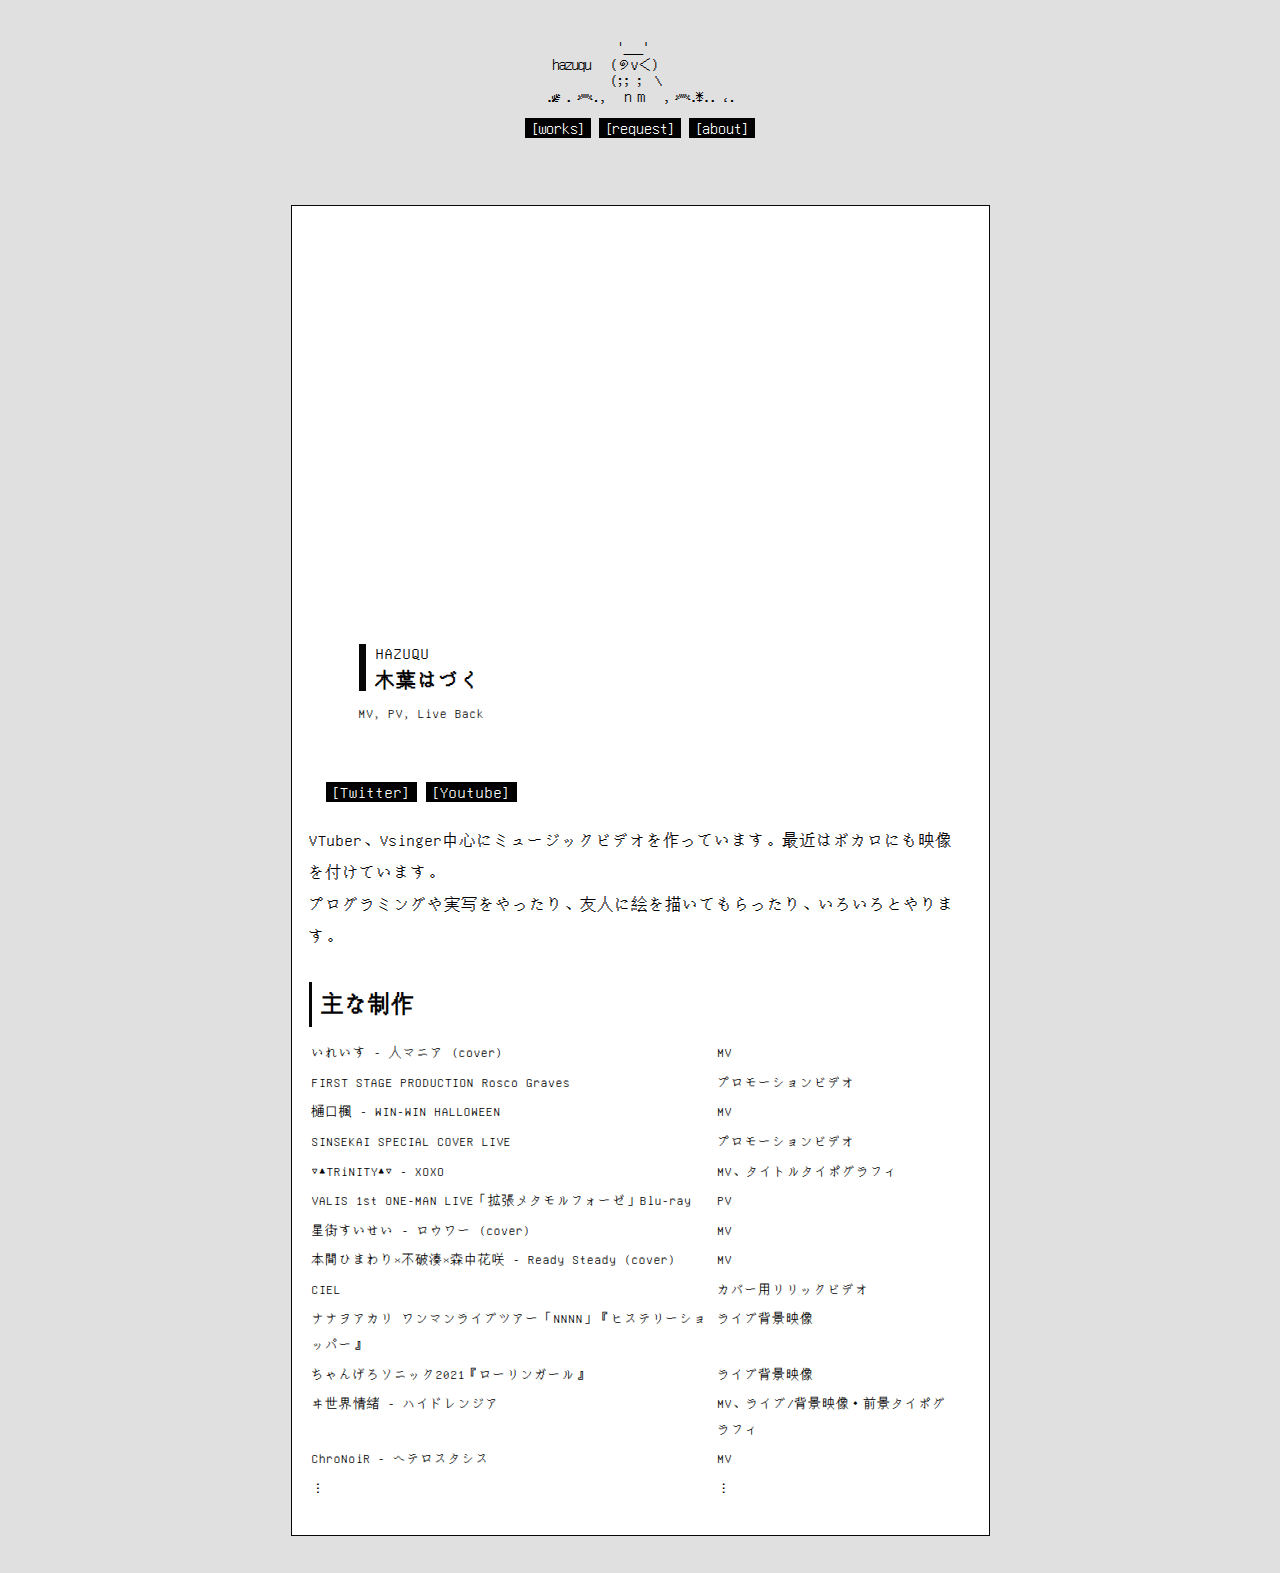
<file: about.html>
<!DOCTYPE html>
<html lang="ja">

<head>
    <meta charset="utf-8">
    <link rel="stylesheet" href="style.css">
    <meta name="description" content="映像をしています🎞">
    <title>木葉はづく 🦉 私について</title>
    <meta name="twitter:card" content="summary" />
    <meta name="twitter:title" content="木葉はづく Portfolio" />
    <meta name="twitter:description" content="映像をしています🎞" />
    <meta name="twitter:image" content="https://hazuqu.github.io/icon.jpg" />
    <meta name="viewport" content="width=device-width,initial-scale=1">
    <link rel="icon" type="image/x-icon" href="favicon.ico">
    <link rel="preconnect" href="https://fonts.googleapis.com">
    <link rel="preconnect" href="https://fonts.gstatic.com" crossorigin>
    <link href="https://fonts.googleapis.com/css2?family=Sawarabi+Gothic&display=swap" rel="stylesheet">
</head>

<body>
    <header>
        <div style="margin:40px 0;">
            <div style="font-family: 'Unifont'; width:fit-content; margin: 0 auto; text-align: left; line-height: 1.0em; letter-spacing:-0.1em">
                &nbsp;&nbsp;&nbsp;&nbsp;&nbsp;&nbsp;&nbsp;&nbsp;&nbsp;&nbsp;&nbsp;'___'<br>
                &nbsp;hazuqu&nbsp;&nbsp;&nbsp;(୭v＜)<br>
                &nbsp;&nbsp;&nbsp;&nbsp;&nbsp;&nbsp;&nbsp;&nbsp;&nbsp;&nbsp;(;;&nbsp;;&nbsp;&nbsp;\<br>
                .⸙&nbsp;.&nbsp;෴.,&nbsp;&nbsp;&nbsp;n m&nbsp;&nbsp;&nbsp;,&nbsp;෴.⚵..&nbsp;⸲.
            </div>
        <ul>
            <a href="works.html">
                <li class="botan bold">works</li>
            </a>
            <a href="request.html">
                <li class="botan">request</li>
            </a>
            <a href="about.html">
                <li class="botan">about</li>
            </a>
        </ul>
    </div>
    </header>
    <div class="page">
        <div class="box texts">
            <div class="youtube">
                <iframe src="https://www.youtube.com/embed/mFxWdEf7z3s?loop=1&playlist=mFxWdEf7z3s&controls=1"
                    title="YouTube video player" frameborder="0" allow="autoplay; encrypted-media"
                    allowfullscreen></iframe>
            </div>
            <div class="profCard">
                <div class="name">
                    HAZUQU<br>
                    <h5>木葉はづく<h5>
                </div>

                <p class="tags">MV, PV, Live Back</p>
            </div>
            <ul style="padding-left: 17px;">
                <a href="https://twitter.com/HAZUQU">
                    <li class="botan">Twitter</li>
                </a>
                <a href="https://youtube.com/playlist?list=PLxZ7R-HAwPeOob8qWX81nsFZ2a5HxjX51">
                    <li class="botan">Youtube</li>
                </a>
            </ul>
            VTuber、Vsinger中心にミュージックビデオを作っています。最近はボカロにも映像を付けています。<br>
            プログラミングや実写をやったり、友人に絵を描いてもらったり、いろいろとやります。
            <h1>主な制作</h1>
            <table class="history">
                <tr>
                    <td>いれいす - 人マニア (cover)</td>
                    <td>MV</td>
                </tr>
                <tr>
                    <td>FIRST STAGE PRODUCTION Rosco Graves</td>
                    <td>プロモーションビデオ</td>
                </tr>
                <tr>
                    <td>樋口楓 - WIN-WIN HALLOWEEN</td>
                    <td>MV</td>
                </tr>
                <tr>
                    <td>SINSEKAI SPECIAL COVER LIVE</td>
                    <td>プロモーションビデオ</td>
                </tr>
                <tr>
                    <td>▽▲TRiNITY▲▽ - XOXO</td>
                    <td>MV、タイトルタイポグラフィ</td>
                </tr>
                <tr>
                    <td>VALIS 1st ONE-MAN LIVE「拡張メタモルフォーゼ」Blu-ray</td>
                    <td>PV</td>
                </tr>
                <tr>
                    <td>星街すいせい - ロウワー (cover)</td>
                    <td>MV</td>
                </tr>
                <tr>
                    <td>本間ひまわり×不破湊×森中花咲 - Ready Steady (cover)</td>
                    <td>MV</td>
                </tr>
                <tr>
                    <td>CIEL</td>
                    <td>カバー用リリックビデオ</td>
                </tr>
                <tr>
                    <td>ナナヲアカリ ワンマンライブツアー「NNNN」『ヒステリーショッパー』</td>
                    <td>ライブ背景映像</td>
                </tr>
                <tr>
                    <td>ちゃんげろソニック2021『ローリンガール』</td>
                    <td>ライブ背景映像</td>
                </tr>
                <tr>
                    <td>ヰ世界情緒 - ハイドレンジア</td>
                    <td>MV、ライブ/背景映像・前景タイポグラフィ</td>
                </tr>
                <tr>
                    <td>ChroNoiR - ヘテロスタシス</td>
                    <td>MV</td>
                </tr>
                <tr>
                    <td>︙</td>
                    <td>︙</td>
                </tr>
            </table>
        </div>
    </div>
</body>

</html>
</file>
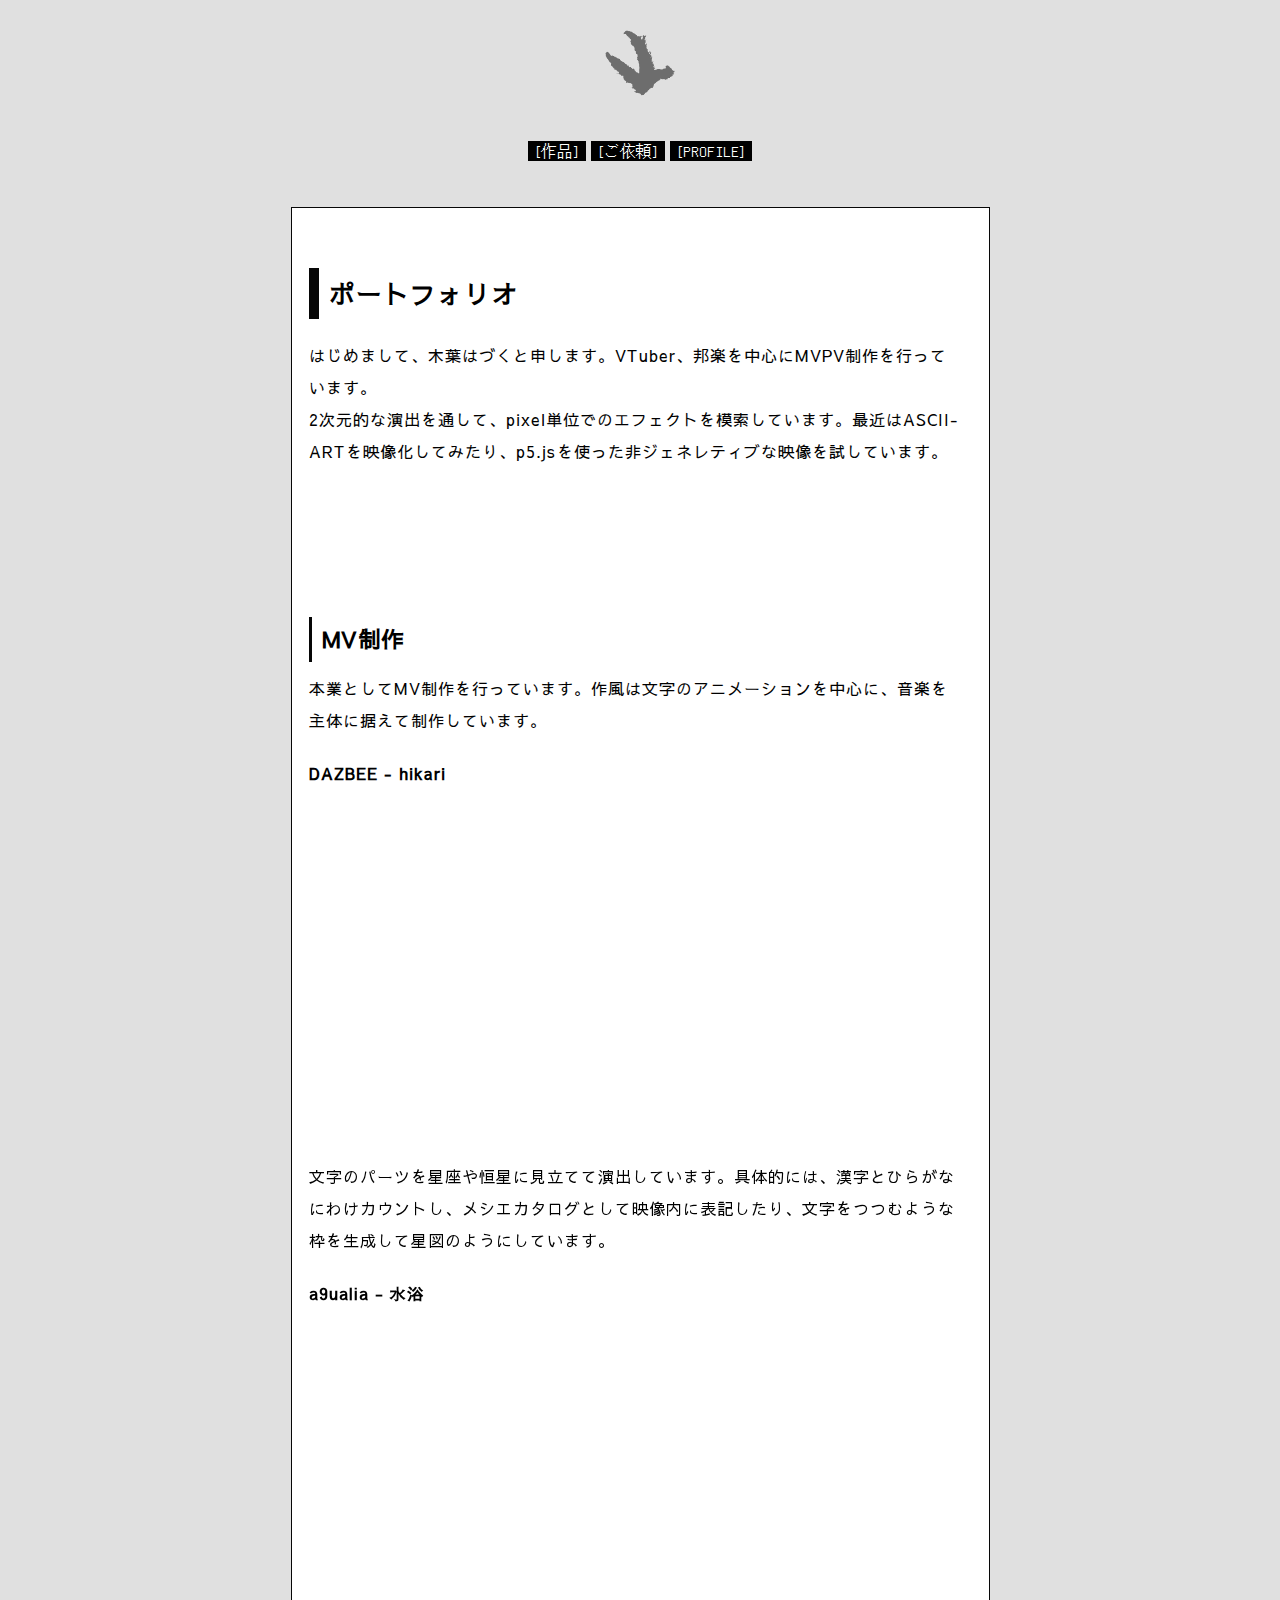
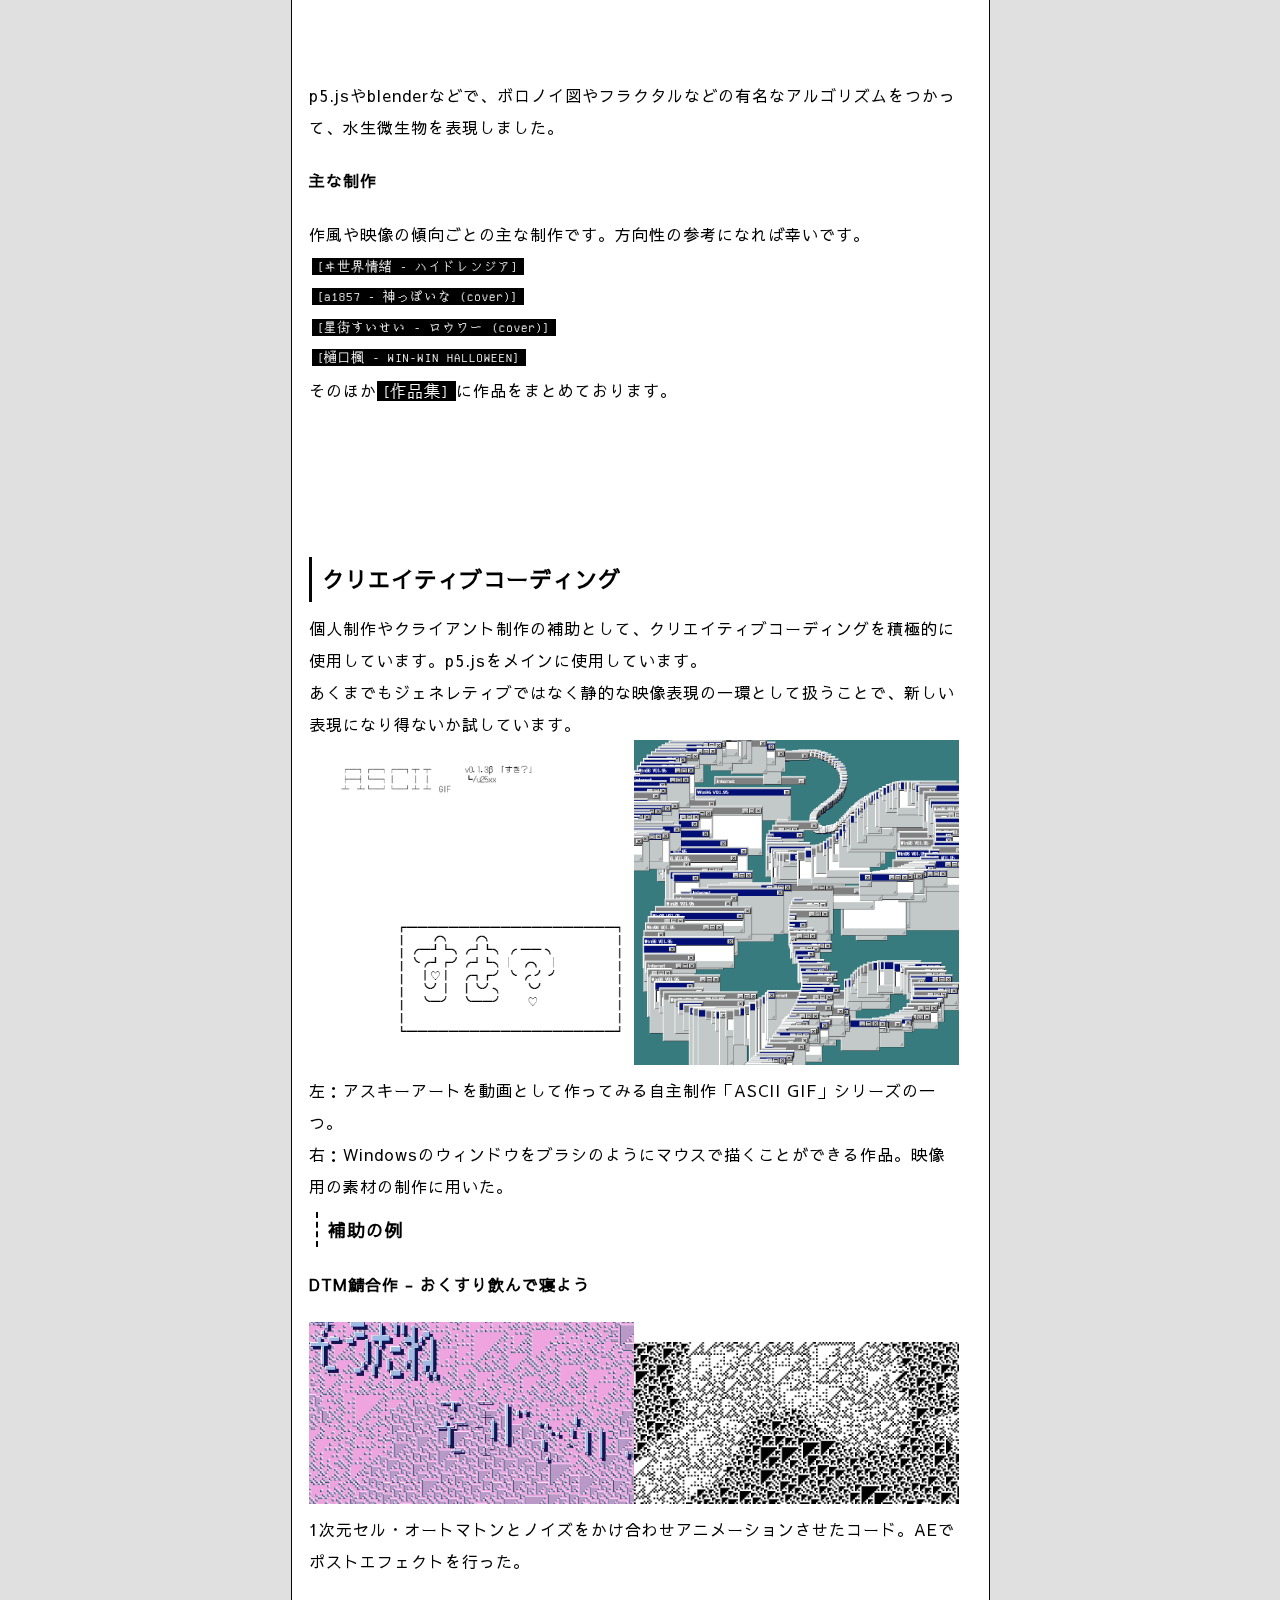
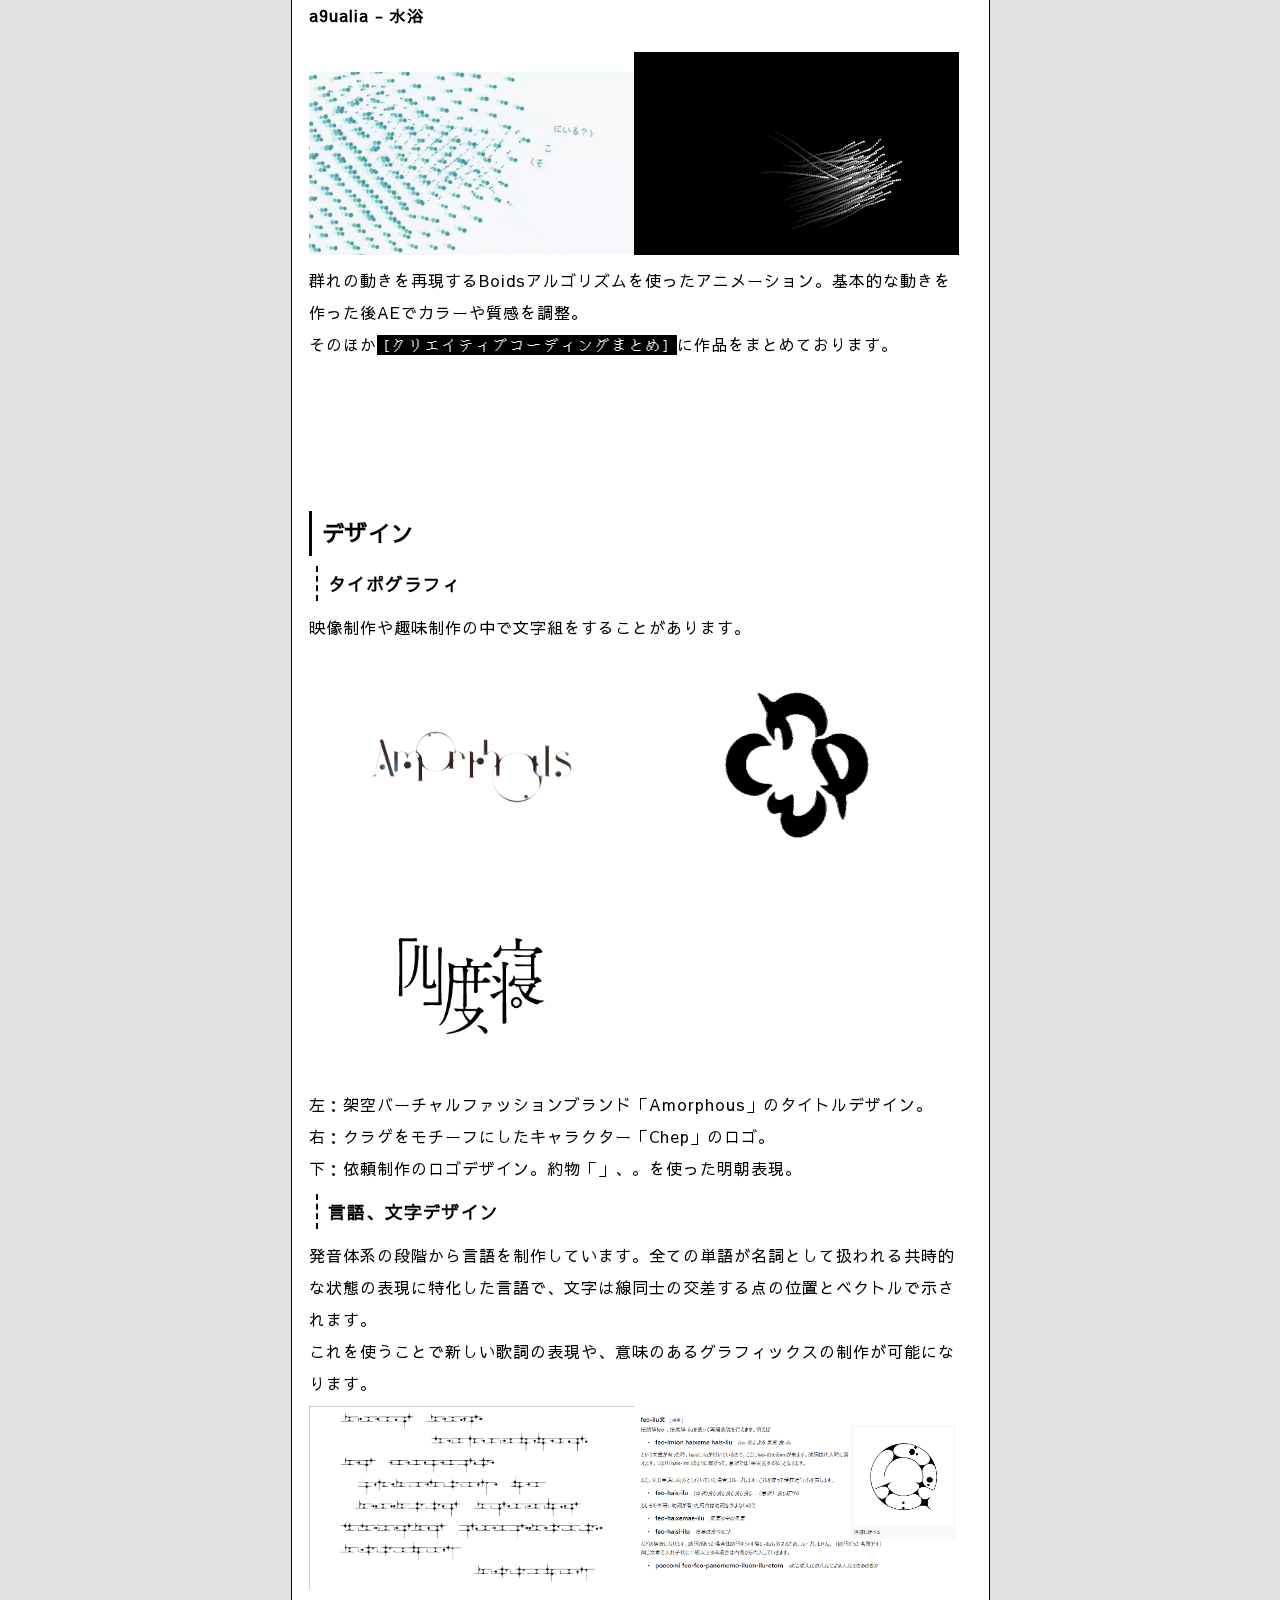
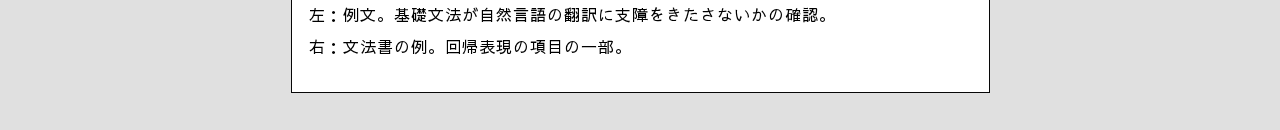
<file: Portfolio.html>
<!DOCTYPE html>
<html lang="ja">

<head>
    <meta charset="utf-8">
    <link rel="stylesheet" href="style.css">
    <meta name="description" content="">
    <title>Portfolio 🦉 HAZUQU</title>
    <meta name="twitter:card" content="summary" />
    <meta name="twitter:title" content="木葉はづくPortfolio" />
    <meta name="twitter:description" content="" />
    <meta name="twitter:image" content="https://ideoaves.cf/icon.png" />
    <meta name="viewport" content="width=device-width,initial-scale=1">
    <link rel="icon" type="image/x-icon" href="favicon.ico">
    <link rel="preconnect" href="https://fonts.googleapis.com">
    <link rel="preconnect" href="https://fonts.gstatic.com" crossorigin>
    <link href="https://fonts.googleapis.com/css2?family=Sawarabi+Gothic&display=swap" rel="stylesheet">
    <style>
        body {
            font-family: 'Sawarabi Gothic', sans-serif;
        }
        h1 {
            margin-top: 150px;
        }
        iframe {
            height: 340px;
        }
    </style>
</head>

<body>
    <header>
        <a href="index.html"><img src="logo.png" width="70px" style="margin: 20px;"></a>
        <ul>
            <a href="index.html">
                <li class="botan bold">作品</li>
            </a>
            <a href="request.html">
                <li class="botan">ご依頼</li>
            </a>
            <a href="about.html">
                <li class="botan">PROFILE</li>
            </a>
        </ul>
    </header>
    <div class="page">
        <div class="box texts">
            <h3>ポートフォリオ</h3>
            はじめまして、木葉はづくと申します。VTuber、邦楽を中心にMVPV制作を行っています。<br>
            2次元的な演出を通して、pixel単位でのエフェクトを模索しています。最近はASCII-ARTを映像化してみたり、p5.jsを使った非ジェネレティブな映像を試しています。

            <h1>MV制作</h1>
            本業としてMV制作を行っています。作風は文字のアニメーションを中心に、音楽を主体に据えて制作しています。<br>
                <h4>DAZBEE - hikari</h4>
                <iframe width="100%" src="https://www.youtube.com/embed/L8u_DVYz2sE?modestbranding=1" title="YouTube video player" frameborder="0" allow="accelerometer; autoplay; clipboard-write; encrypted-media; gyroscope; picture-in-picture; web-share" allowfullscreen=""></iframe>
                文字のパーツを星座や恒星に見立てて演出しています。具体的には、漢字とひらがなにわけカウントし、メシエカタログとして映像内に表記したり、文字をつつむような枠を生成して星図のようにしています。
                <h4>a9ualia - 水浴</h4>
                <iframe width="100%" src="https://www.youtube.com/embed/0oaZV2vNAak?modestbranding=1" title="YouTube video player" frameborder="0" allow="accelerometer; autoplay; clipboard-write; encrypted-media; gyroscope; picture-in-picture; web-share" allowfullscreen=""></iframe>
                p5.jsやblenderなどで、ボロノイ図やフラクタルなどの有名なアルゴリズムをつかって、水生微生物を表現しました。
                <h4>主な制作</h4>
                作風や映像の傾向ごとの主な制作です。方向性の参考になれば幸いです。
                <table class="history">
                    <tbody>
                        <tr>
                            <td><a class="botan" href="https://youtu.be/lqTS5eaEhbI?si=j9Fma0fLMhSdC1UN">ヰ世界情緒 - ハイドレンジア</a></td>
                        </tr>
                    <tr>
                        <td><a class="botan" href="https://youtu.be/P9yWhOrclh0?si=Pk6r3j9iG9n3L2aN">a1857 - 神っぽいな (cover)</a></td>
                    </tr>
                    <tr>
                        <td><a class="botan" href="https://youtu.be/EqWLVy08zFY?si=cawboBzuHCq-pCxg">星街すいせい - ロウワー (cover)</a></td>
                    </tr>
                    <tr>
                        <td><a class="botan" href="https://youtu.be/EqWLVy08zFY?si=cawboBzuHCq-pCxg">樋口楓 - WIN-WIN HALLOWEEN</a></td>
                    </tr>
                </tbody></table>
                そのほか<a href="index.html" class="botan">作品集</a>に作品をまとめております。
            <h1>クリエイティブコーディング</h1>
            個人制作やクライアント制作の補助として、クリエイティブコーディングを積極的に使用しています。p5.jsをメインに使用しています。<br>
            あくまでもジェネレティブではなく静的な映像表現の一環として扱うことで、新しい表現になり得ないか試しています。<br>
            <img src="po_image/gene4.gif" width="50%"><img src="po_image/gene1.png" width="50%">
            左：アスキーアートを動画として作ってみる自主制作「ASCII GIF」シリーズの一つ。<br>
            右：Windowsのウィンドウをブラシのようにマウスで描くことができる作品。映像用の素材の制作に用いた。

            <h2>補助の例</h2>
            <h4>DTM鯖合作 - おくすり飲んで寝よう</h4>
            <img src="po_image/gene3.jpg" width="50%"><img src="po_image/gene3_1.jpg" width="50%">
            1次元セル・オートマトンとノイズをかけ合わせアニメーションさせたコード。AEでポストエフェクトを行った。
            <h4>a9ualia - 水浴</h4>
            <img src="po_image/gene2.png" width="50%"><img src="po_image/gene2_1.png" width="50%">
            群れの動きを再現するBoidsアルゴリズムを使ったアニメーション。基本的な動きを作った後AEでカラーや質感を調整。<br>
            そのほか<a href="https://min.togetter.com/HZZGAGv" class="botan">クリエイティブコーディングまとめ</a>に作品をまとめております。
            <h1>デザイン</h1>
            <h2>タイポグラフィ</h2>
            映像制作や趣味制作の中で文字組をすることがあります。<br>
            <img src="po_image/ty1.png" width="50%"><img src="po_image/ty2.png" width="50%" style="filter: invert();"><img src="po_image/ty3.png" width="50%"><br>
            左：架空バーチャルファッションブランド「Amorphous」のタイトルデザイン。<br>
            右：クラゲをモチーフにしたキャラクター「Chep」のロゴ。<br>
            下：依頼制作のロゴデザイン。約物「」、。を使った明朝表現。<br>
            <h2>言語、文字デザイン</h2>
            発音体系の段階から言語を制作しています。全ての単語が名詞として扱われる共時的な状態の表現に特化した言語で、文字は線同士の交差する点の位置とベクトルで示されます。<br>これを使うことで新しい歌詞の表現や、意味のあるグラフィックスの制作が可能になります。<br>
            <img src="po_image/la2.png" width="50%"><img src="po_image/la1.jpg" width="50%">
            左：例文。基礎文法が自然言語の翻訳に支障をきたさないかの確認。<br>
            右：文法書の例。回帰表現の項目の一部。<br>
        </div>
    </div>
</body>

</html>
</file>
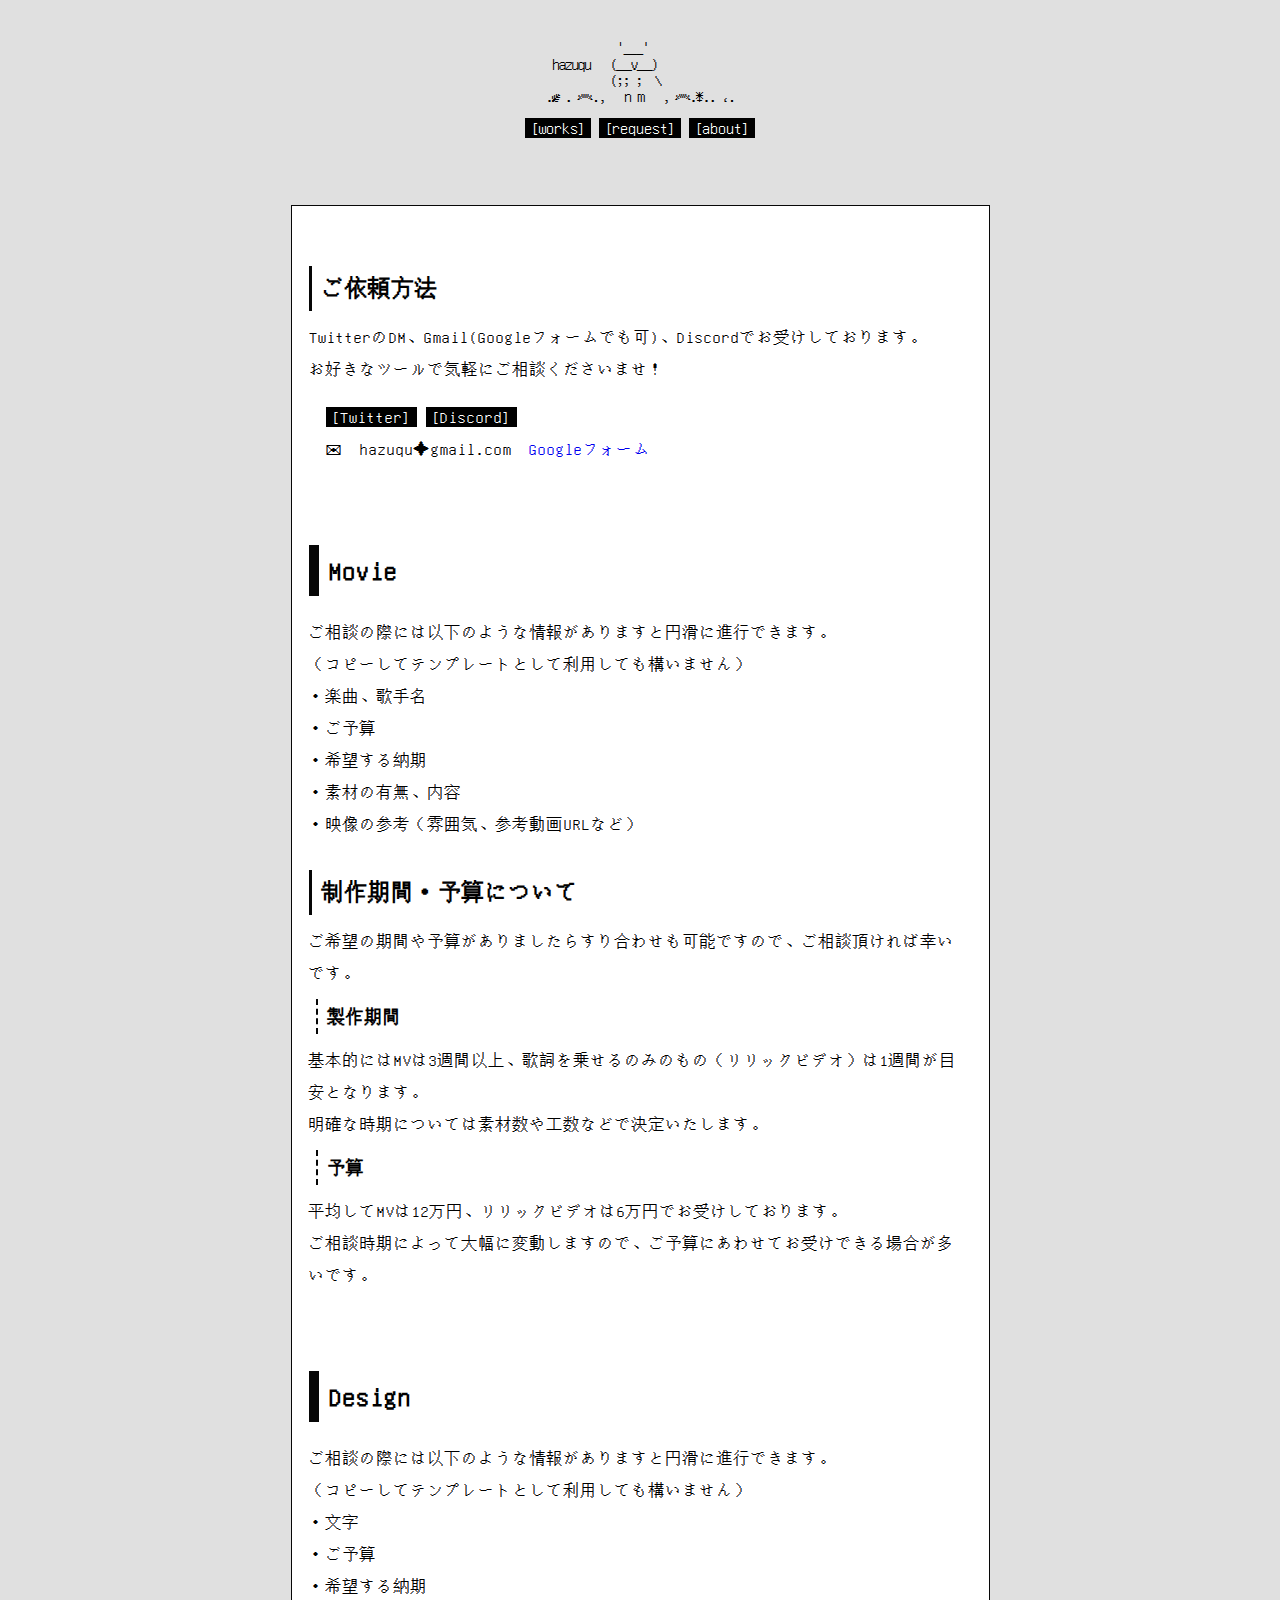
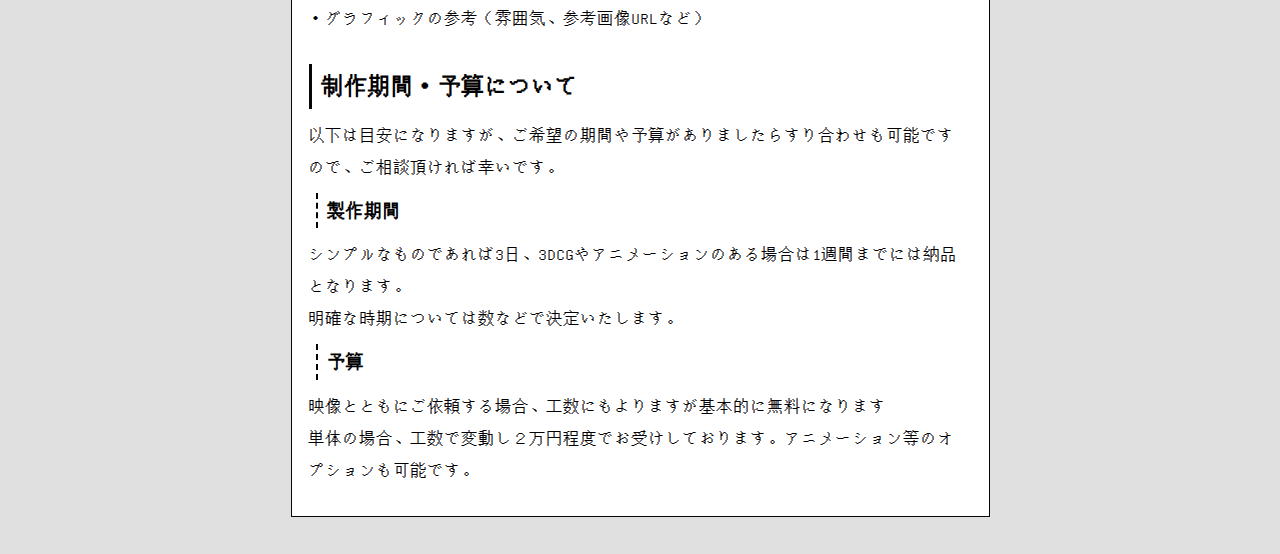
<file: request.html>
<!DOCTYPE html>
<html lang="ja">

<head>
    <meta charset="utf-8">
    <link rel="stylesheet" href="style.css">
    <meta name="description" content="映像をしています🎞">
    <title>木葉はづく 🦉 依頼について</title>
    <meta name="twitter:card" content="summary" />
    <meta name="twitter:title" content="木葉はづく Portfolio" />
    <meta name="twitter:description" content="映像をしています🎞" />
    <meta name="twitter:image" content="https://hazuqu.github.io/icon.jpg" />
    <meta name="viewport" content="width=device-width,initial-scale=1">
    <link rel="icon" type="image/x-icon" href="favicon.ico">
    <link rel="preconnect" href="https://fonts.googleapis.com">
    <link rel="preconnect" href="https://fonts.gstatic.com" crossorigin>
    <link href="https://fonts.googleapis.com/css2?family=Sawarabi+Gothic&display=swap" rel="stylesheet">
</head>

<body>
    <header>
        <div style="margin:40px 0;">
            <div style="font-family: 'Unifont'; width:fit-content; margin: 0 auto; text-align: left; line-height: 1.0em; letter-spacing:-0.1em">
                &nbsp;&nbsp;&nbsp;&nbsp;&nbsp;&nbsp;&nbsp;&nbsp;&nbsp;&nbsp;&nbsp;'___'<br>
                &nbsp;hazuqu&nbsp;&nbsp;&nbsp;(＿v＿)<br>
                &nbsp;&nbsp;&nbsp;&nbsp;&nbsp;&nbsp;&nbsp;&nbsp;&nbsp;&nbsp;(;;&nbsp;;&nbsp;&nbsp;\<br>
                .⸙&nbsp;.&nbsp;෴.,&nbsp;&nbsp;&nbsp;n m&nbsp;&nbsp;&nbsp;,&nbsp;෴.⚵..&nbsp;⸲.
            </div>
        <ul>
            <a href="works.html">
                <li class="botan bold">works</li>
            </a>
            <a href="request.html">
                <li class="botan">request</li>
            </a>
            <a href="about.html">
                <li class="botan">about</li>
            </a>
        </ul>
            </div>
    </header>
    <div class="page">
        <div class="box texts">
            <h1>ご依頼方法</h1>
            TwitterのDM、Gmail(Googleフォームでも可)、Discordでお受けしております。<br>
            お好きなツールで気軽にご相談くださいませ！
            <ul style="padding-left: 17px;">
                <a href="https://twitter.com/HAZUQU">
                    <li class="botan">Twitter</li>
                </a>
                <a href="https://discordapp.com/users/272593472857440256">
                    <li class="botan">Discord</li>
                </a>
                <br>✉　hazuqu✦gmail.com　<a href="https://forms.gle/tu5htaYGAPcHxJNS6">Googleフォーム</a>
            </ul>
            <h3 style="margin-top: 80px;">Movie</h3>
            ご相談の際には以下のような情報がありますと円滑に進行できます。<br>
            （コピーしてテンプレートとして利用しても構いません）<br>
            ・楽曲、歌手名<br>
            ・ご予算<br>
            ・希望する納期<br>
            ・素材の有無、内容<br>
            ・映像の参考（雰囲気、参考動画URLなど）<br>

            <h1>制作期間・予算について</h1>
            ご希望の期間や予算がありましたらすり合わせも可能ですので、ご相談頂ければ幸いです。
            <h2>製作期間</h2>
            基本的にはMVは3週間以上、歌詞を乗せるのみのもの（リリックビデオ）は1週間が目安となります。<br>
            明確な時期については素材数や工数などで決定いたします。
            <h2>予算</h2>
            平均してMVは12万円、リリックビデオは6万円でお受けしております。<br>
            ご相談時期によって大幅に変動しますので、ご予算にあわせてお受けできる場合が多いです。

            <h3 style="margin-top: 80px;">Design</h3>

            ご相談の際には以下のような情報がありますと円滑に進行できます。<br>
            （コピーしてテンプレートとして利用しても構いません）<br>
            ・文字<br>
            ・ご予算<br>
            ・希望する納期<br>
            ・グラフィックの参考（雰囲気、参考画像URLなど）<br>

            <h1>制作期間・予算について</h1>
            以下は目安になりますが、ご希望の期間や予算がありましたらすり合わせも可能ですので、ご相談頂ければ幸いです。
            <h2>製作期間</h2>
            シンプルなものであれば3日、3DCGやアニメーションのある場合は1週間までには納品となります。<br>
            明確な時期については数などで決定いたします。
            <h2>予算</h2>
            映像とともにご依頼する場合、工数にもよりますが基本的に無料になります<br>
            単体の場合、工数で変動し２万円程度でお受けしております。アニメーション等のオプションも可能です。<br>

        </div>
    </div>
</body>

</html>
</file>
<file: style.css>
@font-face {
    font-family: "unifont";
    src: url("https://ideoaves.github.io/unifont-15.0.06.ttf") format("truetype");
}

a {
text-decoration: none;
}

ul {
padding: 0;
}

body {
font-family: "Unifont", monospace;
color: #000000;
background-color: #e0e0e0;
height: 95%;
}

header {
text-align: center;
}

main {
margin: 0 auto;
max-width: 1400px;
}

.works {
position: relative;
margin: 0 auto;
}

.item {
background-color: #fff;
position: absolute;
padding: 10px;
margin: 10px 0px;
width: 450px;
outline: 1px solid #070707;
line-height: 2;
}

.page {
display: flex;
flex-wrap: wrap;
justify-content: center;    
}

.box {
background-color: #fff;
margin: 30px;
padding: 30px;
width: 450px;
outline: 1px solid #070707;
}


.artist {
padding: 3px 0;
font-size: 0.9em;
}

.name {
margin-top: 10px;
margin: 10px 10px 10px 0;
padding-left: 10px;
border-style: solid;
border-width: 0 0 0 7px;
border-color: #070707;
line-height: 1.2;
}

.profCard {
margin: 50px;
}

h1 {
margin: 30px 0 10px 0;
padding-left: 10px;
border-style: solid;
border-width: 0 0 0 3px;
border-color: #070707;
font-size: 1.4em;
}

h2 {
margin: 10px 0;
margin-left: 7px;
padding-left: 10px;
border-style: dashed;
border-width: 0 0 0 2px;
border-color: #070707;
font-size: 1.1em;
}

h3 {
margin: 30px 0 20px 0;
padding-left: 10px;
border-style: solid;
border-width: 0 0 0 10px;
border-color: #070707;
font-size: 1.6em;
}

.texts {
width: 650px;
padding-left: 17px;
letter-spacing: 1px;
line-height: 2;
}

h5 {
margin: 5px 0;
font-size: 1.2em;
letter-spacing: 2px;
}

.cover {
padding-left: 5px;
font-size: 0.6em;
letter-spacing: 1px;
color: #6e6e6e;
}

.tags {
margin: 0 0 5px 0;
color: #070707;
font-size: 0.8em;
}

.item img {
display: block;
margin: 20px 0px 20px auto;
}

.thum img {
display: inline;
margin: 0;
}

.youtube {
padding-top: 55%;
width: 100%;
position: relative;
}

.youtube iframe {
width: 100%;
height: 100%;
position: absolute;
top: 0px;
left: 0px;
}

table, th, td {
border: none;
vertical-align: top;
}

.history {
font-size: 0.8em;
}

/* ボタン */

.botan::before{
content:"[";
}
.botan::after{
content:"]";
}
.botan {
font-family: "unifont";
color: white;
background-color: black;
display: inline;
padding: 2px 5px;
margin: 0 ;
}

.botan:hover {
background-color: gray;
}

.botan:active {
background-color: gray;
}

.dead {
color: gray;
text-shadow: 1px 1px 0 #fff;
background-color: #DFDFDF;
}
main a[href]:not(.botan) {
padding: 0 3px;
}
main a[href]:link:not(.botan) {
color: #FFFFFF;
background-color: #070707;
}

main a[href]:visited:not(.botan) {
color: #FFFFFF;
background-color: #070707;
}

main a[href]:hover:not(.botan) {
color: black;
background-color: #fff;
border: solid 1px #070707;
}

canvas {
    position: fixed;
    top: 0;
    left: 0;
    width: 100%;
    height: 100%;
    z-index: -1;
}

/* スマホ用 */
@media screen and (max-width:900px) {
.works {
display: block;
}
h5 {
margin: 5px 0;
font-size: 2em;
letter-spacing: 2.6px;
}
.profCard {
margin: 0px;
}
.item {
width: 300px;
margin: 0 10px 0 -10px;
}
.box {
margin: 0px;
}
}
</file>
